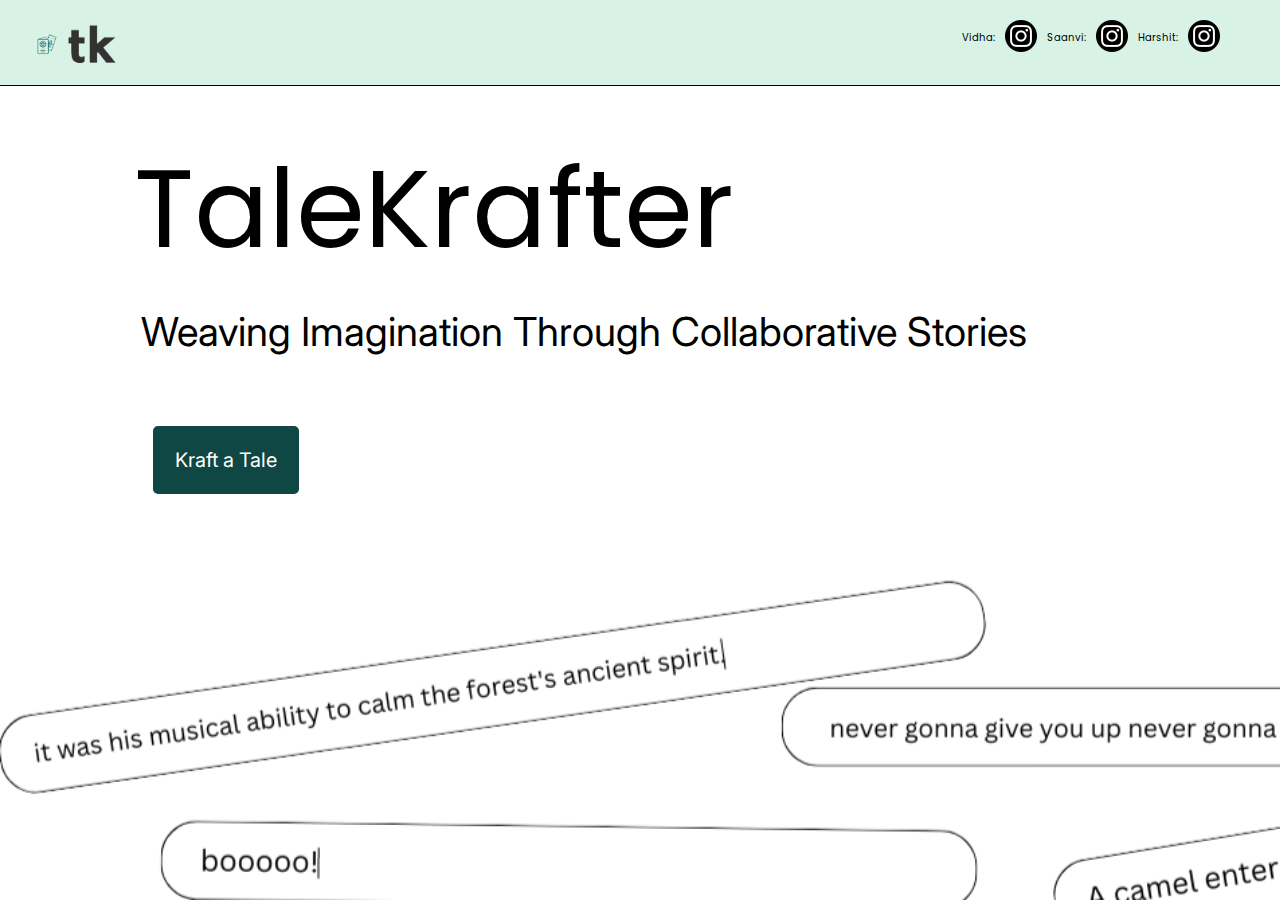
<file: index.html>
<!DOCTYPE html>
<html lang="en">
  <head>
    <meta charset="UTF-8" />
    <meta name="viewport" content="width=device-width, initial-scale=1.0" />
    <title>TaleKrafter</title>
    <link rel="stylesheet" href="styles.css" />
    <link rel="icon" href="/images/tk-nobg-favi.png" />
  </head>
  <body>
    <div class="nav-main">
      <img
        id="nav-logo"
        src="/images/tk-nobg.png"
        target="_blank"
        rel="noopener noreferrer"
      />
      <div class="nav-icons">
        <p id="nav-name">Vidha:</p>
        <a href="https://www.instagram.com/gytbgytbgytbgytb/"
          ><img
            id="nav-insta"
            src="images/insta-icon.png"
            target="_blank"
            rel="noopener noreferrer"
          />
        </a>
        <p id="nav-name">Saanvi:</p>
        <a href="https://www.instagram.com/saanviahuja1/"
          ><img
            id="nav-insta"
            src="images/insta-icon.png"
            target="_blank"
            rel="noopener noreferrer"
          />
        </a>
        <p id="nav-name">Harshit:</p>
        <a href="https://www.instagram.com/harshit_g927/"
          ><img
            id="nav-insta"
            src="images/insta-icon.png"
            target="_blank"
            rel="noopener noreferrer"
          />
        </a>
      </div>
    </div>

    <div class="pg">
      <p id="headl">TaleKrafter</p>
      <p id="subtl">Weaving Imagination Through Collaborative Stories</p>
    </div>

    <a href="main.html"
      ><button class="button button-3">Kraft a Tale</button></a
    >
  </body>
</html>
</file>
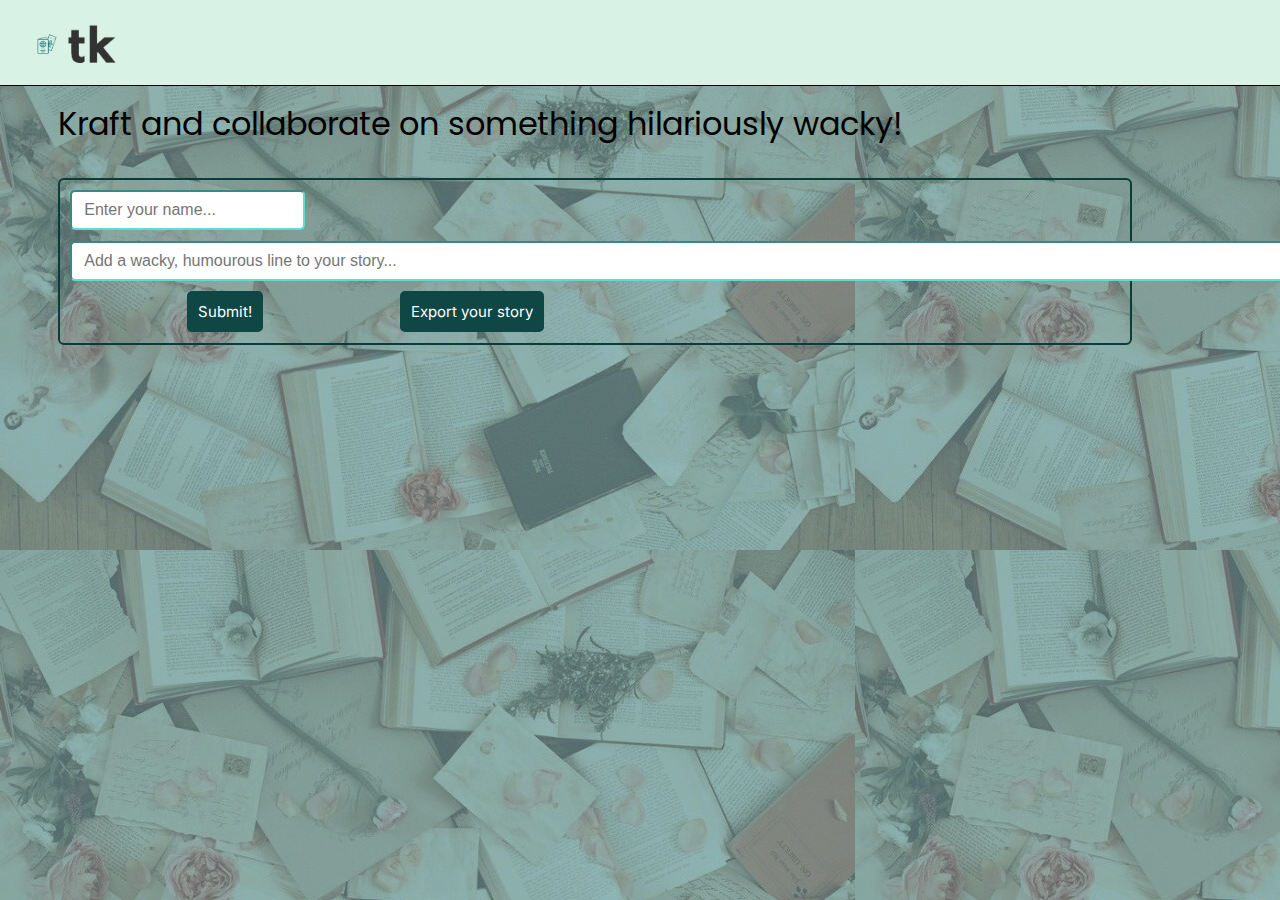
<file: main.html>
<!DOCTYPE html>
<html lang="en">
<head>
    <meta charset="UTF-8">
    <meta name="viewport" content="width=device-width, initial-scale=1.0">
    <title>Talekrafter</title>
    <link href="https://cdn.jsdelivr.net/npm/bootstrap@5.3.1/dist/css/bootstrap.min.css" rel="stylesheet" integrity="sha384-4bw+/aepP/YC94hEpVNVgiZdgIC5+VKNBQNGCHeKRQN+PtmoHDEXuppvnDJzQIu9" crossorigin="anonymous">
    <script src="script.js"></script>
    <link rel="stylesheet" href="styles.css">

    <style>
html {
    background: url("books.jpeg") ;
}
#main {
    margin: 100px 50px;
    width:85%;
}
.story_line {
    width: 100%;
    border-radius: 2%;
    margin: 0.5%;
    padding: 0.5%;
    background-color: #baf4f0;
    border-radius: 4px;
}
.story {
    width:100%
}
button, input {
    margin: 0.5%
}
input {
    padding: 0.375rem 0.75rem;
    font-size: 1rem;
    font-weight: 400;
    line-height: 1.5;
    border-radius: 5px;
    border-color: #5addd4;
}
input:hover {
    border-color: #15978f;
}
.subhead {
    font-family: "Poppins", sans-serif;
    font-size: xx-large;
    margin: 30px 0px;
}

#buttons-container {
  display: flex;
}

#submit {
  margin-right: 15px;
}

.button-3 {
  border: 2px solid #0e4743;
  padding: 9px;
  background-color: #0e4743;
  /* margin-left: 11.5%; */
  border-radius: 5px;
  color: #fff;
  font-family: "Inter", sans-serif;
  font-size: 15px;
  transition: 0.3s;
}

.button-3:hover {
  box-shadow: 5px 5px #609693;
  transition: 0.3s;
}

#enter_line {
    margin-top: 20px;
    border: 2px solid #093d3a;
    border-radius: 6px;
    padding: 5px
}

    </style>

</head>
<body>
        <div class="nav-main">
            <img
              id="nav-logo"
              src="tk-nobg.png"
              target="_blank"
              rel="noopener noreferrer"
            />
        </div>
        <div id="main">
        <div class="subhead">Kraft and collaborate on something hilariously wacky!</div>
        
        <div id="story">
            <!-- dynamically add storylines -->
        </div>
        <div id="enter_line">
            <input id='name' type='text' autocomplete="off" placeholder="Enter your name..."><br>
            <input id='line' type="text" autocomplete="off" size="130" placeholder="Add a wacky, humourous line to your story...">
            <br>
            <div id="buttons-container">
                <button id="submit" type="button" class="button-3 btn btn-outline-success">Submit!</button>
            <button id="export" type="button" class="button-3 btn btn-outline-success">Export your story</button>
            </div>
        </div>
    </div>
</body>
</html>
</file>
<file: styles.css>
@import url("https://fonts.googleapis.com/css2?family=Poppins:wght@600&display=swap");
@import url("https://fonts.googleapis.com/css2?family=Inter:wght@200&display=swap");

html {
  background: url("/images/bg3.png");
  height: 100%;
  background-repeat: no-repeat;
  background-size: cover;
}
/* main div */
.pg {
  width: 100%;
  height: 100%;
}

/* title */

#headl {
  font-size: 110px;
  margin-left: 10%;
  margin-bottom: 15px;
  margin-top: 10%;
  font-family: "Poppins", sans-serif;
}

/* subtitle */

#subtl {
  font-size: 40px;
  margin-left: 10.5%;
  margin-top: 0px;
  margin-bottom: 70px;
  font-family: "Inter", sans-serif;
}

/* nav bar */

.nav-main {
  height: 85px;
  width: 100%;
  background: #d8f3e6;
  position: fixed;
  top: 0;
  left: 0;
  border-bottom: solid black 1px;
}

#nav-logo {
  height: 50px;
  width: auto;
  padding: 10px;
  margin-bottom: 20px;
  float: left;
  margin-left: 20px;
  margin-top: 10px;
}

/* button */

.button-3 {
  border: 2px solid #0e4743;
  padding: 20px;
  background-color: #0e4743;
  margin-left: 11.5%;
  border-radius: 5px;
  color: #fff;
  font-family: "Inter", sans-serif;
  font-size: 20px;
  transition: 0.3s;
}
.button-3:hover {
  box-shadow: 5px 5px #609693;
  transition: 0.3s;
}

/* navbar icons right */

.nav-icons {
  padding: 20px;
  margin-right: 30px;
  float: right;
  display: flex;
}

#nav-insta {
  height: 32px;
  width: auto;
  margin-left: 10px;
  margin-right: 10px;
}

#nav-name {
  font-size: 10px;
  font-family: "Poppins", sans-serif;
}
</file>
